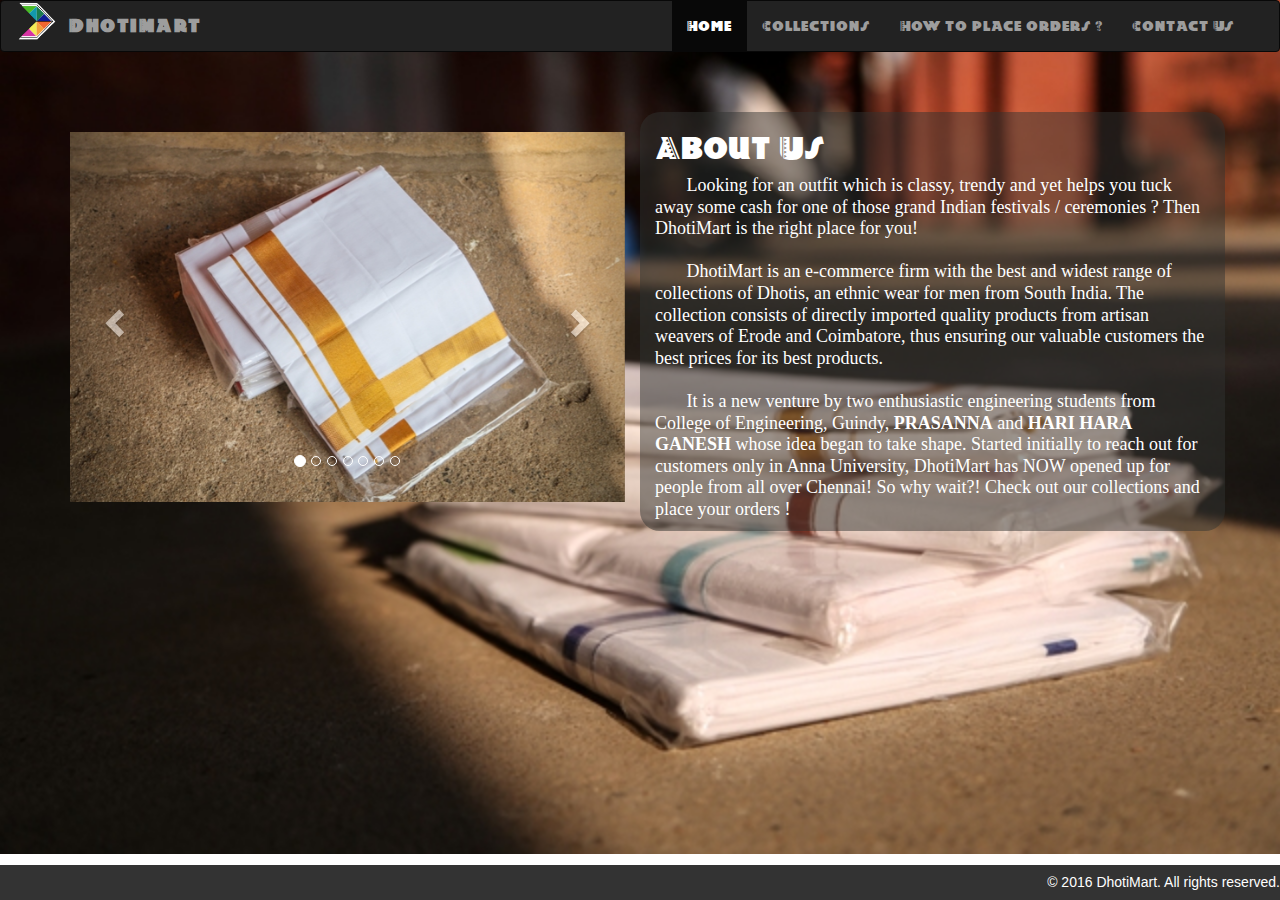
<file: index.html>
<!DOCTYPE html>
<html lang="en">
<head>
  <title>DhotiMart</title>
  <link rel="shortcut icon" href="images\logo.png">
  <meta charset="utf-8">
  <link rel="stylesheet" type="text/css" href="css\index.css">
  <meta name="viewport" content="width=device-width, initial-scale=1">
  <link rel="stylesheet" href="http://maxcdn.bootstrapcdn.com/bootstrap/3.3.5/css/bootstrap.min.css">
  <script src="https://ajax.googleapis.com/ajax/libs/jquery/1.11.3/jquery.min.js"></script>
  <script src="http://maxcdn.bootstrapcdn.com/bootstrap/3.3.5/js/bootstrap.min.js"></script>
  
  </head>
<body>

<nav class="navbar navbar-inverse">
  <div class="container-fluid">
    <div class="navbar-header">
      <button type="button" class="navbar-toggle" data-toggle="collapse" data-target="#myNavbar">
        <span class="icon-bar"></span>
        <span class="icon-bar"></span>
        <span class="icon-bar"></span>                        
      </button>
	  <img src="images\logo.png" height="40" width="40" style="float:left;"/>
      <a class="navbar-brand" href="#"><b>&nbsp;&nbsp;DhotiMart</b></a>
    </div>
    <div class="collapse navbar-collapse navbar-right" id="myNavbar">
      <ul class="nav navbar-nav">
        <li class="active"><a href="#">Home</a></li>
        <li><a href="collections.html">Collections</a></li>
		<li><a href="orders.html">How to place orders ?</a></li>
		<li><a href="contactus.html">Contact Us</a></li>
      </ul>
     
    </div>
  </div>
</nav>


	<!--<div class="container" id="inner">
	<div class="row">
		<div class="col-md-1 " id="cs" >
			<img src="images\aa.jpg" height="100" width="100">
		</div>
		<div class="col-md-10 center">
			<h1 class="text-center" style="font-family:black caps">DhotiMart</h1>
			<h4 class="text-center" style="font-family:black caps;margin-left:14%"><em>Back to Tradition</em></h4>
		</div>
		
	</div>
	<hr>--><br><br>
	<div class="container">
	
	<div class="row">
			<div class="col-md-6 col-xs-12" style="border-radius:15px box-shadow: 10px 10px white">
				<br><div id="myCarousel" class="carousel slide" data-ride="carousel">
				<!-- Indicators -->
					<ol class="carousel-indicators">
						<li data-target="#myCarousel" data-slide-to="0" class="active"></li>
						<li data-target="#myCarousel" data-slide-to="1"></li>
						<li data-target="#myCarousel" data-slide-to="2"></li>
						<li data-target="#myCarousel" data-slide-to="3"></li>
						<li data-target="#myCarousel" data-slide-to="4"></li>
						<li data-target="#myCarousel" data-slide-to="5"></li>
						<li data-target="#myCarousel" data-slide-to="5"></li>
						
					</ol>

				<!-- Wrapper for slides -->
				<div class="carousel-inner" role="listbox">
					<div class="item active">
						<img src="images/i6.jpg" alt="i6" width="460" height="400">
					</div>
					<div class="item">
						<img src="images/i1.png" alt="i1" width="460" height="400">
					</div>
					<div class="item">
						<img src="images/i8.png" alt="i8" width="460" height="400">
					</div>
					<div class="item">
						<img src="images/i4.jpg" alt="i4" width="460" height="400">
					</div>
					<div class="item">
						<img src="images/i3.png" alt="i3" width="460" height="400">
					</div>
					<div class="item">
						<img src="images/i2.png" alt="i2" width="460" height="400">
					</div>
					<div class="item">
						<img src="images/i7.jpg" alt="i7" width="460" height="400">
					</div>
				</div>

				<!-- Left and right controls -->
				<a class="left carousel-control" href="#myCarousel" role="button" data-slide="prev">
				<span class="glyphicon glyphicon-chevron-left" aria-hidden="true"></span>
				<span class="sr-only">Previous</span>
				</a>
				<a class="right carousel-control" href="#myCarousel" role="button" data-slide="next">
				<span class="glyphicon glyphicon-chevron-right" aria-hidden="true"></span>
				<span class="sr-only">Next</span>
				</a>
				</div>
			</div>
				<!--<div class="col-md-1 col-xs-12"><br></div>-->
			<div class="col-md-6 col-xs-12" style="background-color:rgba(49, 51, 49, 0.49); border-radius:20px;">
<h2 style="color:white; font-family:holy;">About Us</h2>
<p>
<font face="Times New Roman" color="white" style="line-height:120%";><h4>&nbsp;&nbsp;&nbsp;&nbsp;&nbsp;&nbsp;
Looking for an outfit which is classy, trendy and yet helps you tuck away some cash for one of those grand Indian festivals / ceremonies ? Then DhotiMart is the right place for you!<br>
<br>
&nbsp;&nbsp;&nbsp;&nbsp;&nbsp;&nbsp;
DhotiMart is an e-commerce firm with the best and widest range of collections of Dhotis, an ethnic wear for men from South India. The collection consists of directly imported quality products from artisan weavers of Erode and Coimbatore, thus ensuring our valuable customers the best prices for its best products.<br> 
<br>
&nbsp;&nbsp;&nbsp;&nbsp;&nbsp;&nbsp;
It is a new venture by two enthusiastic engineering students from College of Engineering, Guindy, <b>PRASANNA</b> and <b>HARI HARA GANESH</b> whose idea began to take shape. Started initially to reach out for customers only in Anna University, DhotiMart has NOW opened up for people from all over Chennai! So why wait?! Check out our collections and place your orders !
</h4></font></p>		
		</div>


</div></div>			
<br>

<footer class="navbar-stativc-bottom" style="margin-bottom:0px;">
	<div class="text-right"><h5><font color="white">&copy;&nbsp;2016&nbsp;DhotiMart. All rights reserved.</font></h5></div>
</footer>
</body>
</html>
</file>
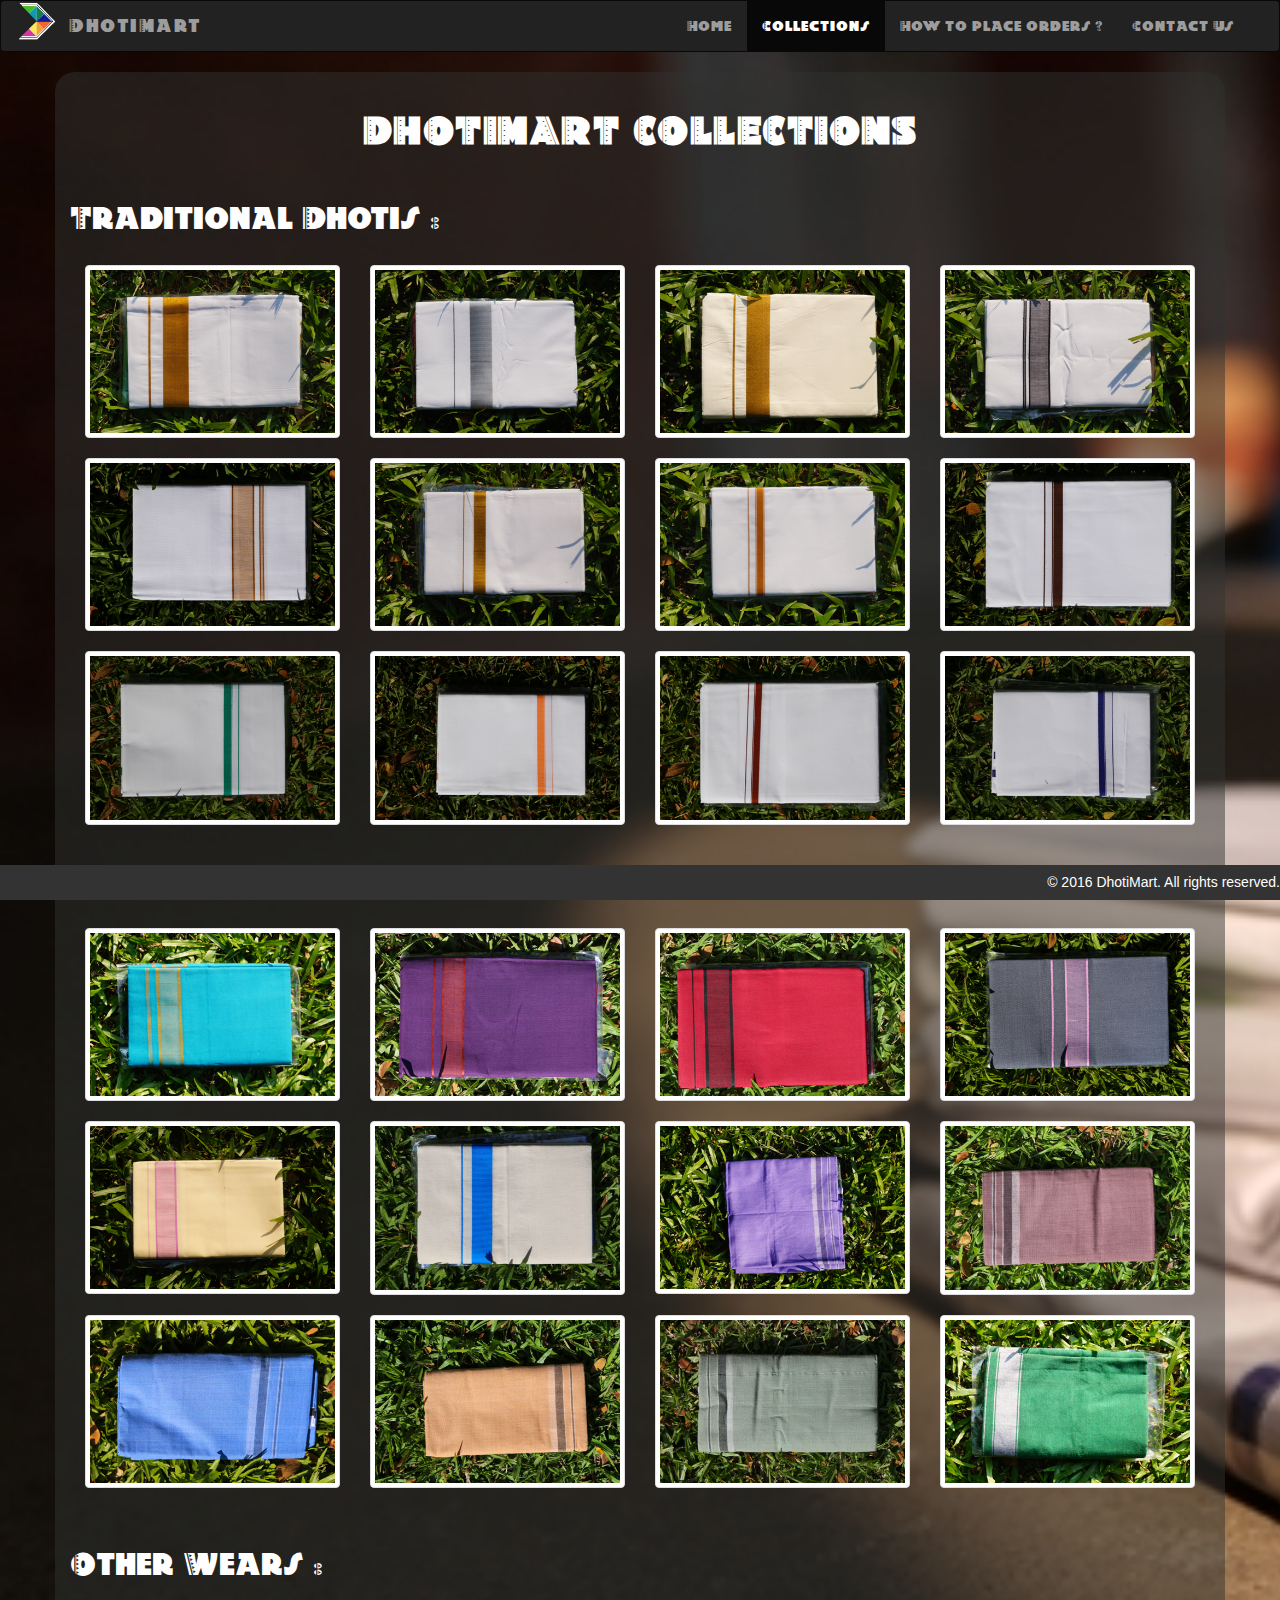
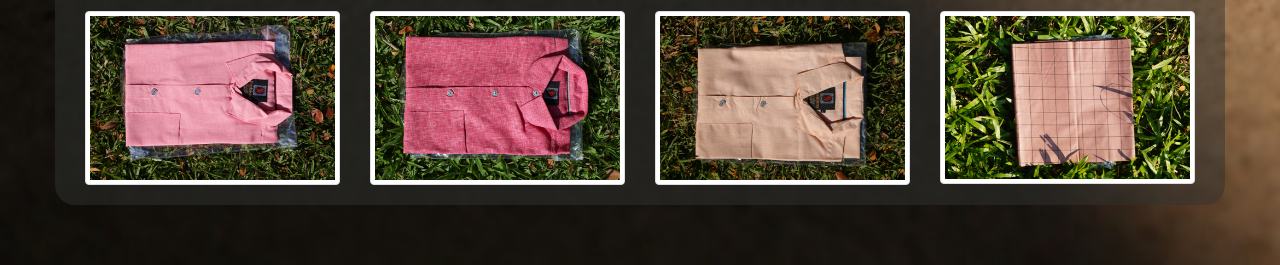
<file: collections.html>
<!DOCTYPE html>
<html lang="en">
<head>
  <title>DhotiMart</title>
  <link rel="shortcut icon" href="images\logo.png">
  <meta charset="utf-8">
  <meta name="viewport" content="width=device-width, initial-scale=1">
  <link rel="stylesheet" type="text/css" href="css\index.css">
  <link rel="stylesheet" href="http://maxcdn.bootstrapcdn.com/bootstrap/3.3.5/css/bootstrap.min.css">
  <script src="https://ajax.googleapis.com/ajax/libs/jquery/1.11.3/jquery.min.js"></script>
  <script src="http://maxcdn.bootstrapcdn.com/bootstrap/3.3.5/js/bootstrap.min.js"></script>
  </head>
<body>


  
<nav class="navbar navbar-inverse">
  <div class="container-fluid">
    <div class="navbar-header">
      <button type="button" class="navbar-toggle" data-toggle="collapse" data-target="#myNavbar">
        <span class="icon-bar"></span>
        <span class="icon-bar"></span>
        <span class="icon-bar"></span>                        
      </button>
	  <img src="images\logo.png" height="40" width="40" style="float:left;"/>
      <a class="navbar-brand" href="#">&nbsp;&nbsp;DhotiMart</a>
    </div>
    <div class="collapse navbar-collapse navbar-right" id="myNavbar">
      <ul class="nav navbar-nav">
        <li><a href="index.html">Home</a></li>
        <li class="active"><a href="#">Collections</a></li>
		<li><a href="orders.html">How to place orders ?</a></li>
		<li><a href="contactus.html">Contact Us</a></li>
      </ul>
     
    </div>
  </div>
</nav>


<div class="container" style="background-color:rgba(49, 51, 49, 0.49); border-radius:20px;">
	<br>
	<h1 class="text-center" style="color:white;"><b style="font-family:holy; letter-spacing:1.5px;">DHOTIMART COLLECTIONS</b></h1>
    <br>
	<h2 style="color:white;  font-family:holy;">Traditional Dhotis :</h2><br>
	<div class="row">
	<div class="col-md-12">
	<!--image1-->
      <div class="col-lg-3 col-sm-3 col-xs-6">
	  <a title="DM01" href="#myModal1" role="button" data-toggle="modal" class="thumbnail">
	  <img src="images/products/dm01.png"></a>
	  <!-- Modal -->
  <div class="modal fade" id="myModal1" role="dialog">
    <div class="modal-dialog">
    
      <!-- Modal content-->
      <div class="modal-content">
        <div class="modal-header">
          <button type="button" class="close" data-dismiss="modal">&times;</button>
          <h2 class="modal-title">DM01 - SUPER GOLD JHARIKA</h2>
        </div>
        <div class="modal-body">
          <p>
		  - Product Code	: DM01<br>
		  - Length			: 2.00 metres<br>
		  - Fully bleached Rich Cotton<br>
		  - 4cm Gold Jarikai Border<br><br>
		  <h1 class="text-center"><b><font face="rupee">` 360</font></b></h1><br><br>
		  <h3><b>Place your order:
		  <br>&nbsp&nbsp&nbsp&nbsp&nbsp&nbsp<span class="glyphicon glyphicon-earphone"></span>&nbsp&nbsp8973099704 / 9698936113</b></h3>
		  
		
		  </p>
        </div>
        <div class="modal-footer">
          <button type="button" class="btn btn-default" data-dismiss="modal">Close</button>
        </div>
      </div>
      
    </div>
  </div>
  
	  </div>
<!--image2-->
      <div class="col-lg-3 col-sm-3 col-xs-6"><a title="DM02" href="#myModal2" role="button" data-toggle="modal" class="thumbnail">
	  <img src="images/products/dm02.png"></a>
	  <!-- Modal -->
  <div class="modal fade" id="myModal2" role="dialog">
    <div class="modal-dialog">
    
      <!-- Modal content-->
      <div class="modal-content">
        <div class="modal-header">
          <button type="button" class="close" data-dismiss="modal">&times;</button>
          <h2 class="modal-title">DM02 - SUPER SILVER JHARIKA</h2>
        </div>
        <div class="modal-body">
          <p>
		  - Product Code	: DM02<br>
		  - Length			: 2.00 metres<br>
		  - Fully bleached Fine Tex Cotton<br>
		  - 4cm Silver Jarikai Border<br><br>
		  <h1 class="text-center"><b><font face="rupee">` 360</font></b></h1><br><br>
		  <h3><b>Place your order:
		  <br>&nbsp&nbsp&nbsp&nbsp&nbsp&nbsp<span class="glyphicon glyphicon-earphone"></span>&nbsp&nbsp8973099704 / 9698936113</b></h3>
		</p>
        </div>
        <div class="modal-footer">
          <button type="button" class="btn btn-default" data-dismiss="modal">Close</button>
        </div>
      </div>
      
    </div>
  </div>
  
	  </div>
         <!--image3-->
	 <div class="col-lg-3 col-sm-3 col-xs-6"><a title="DM03" href="#myModal3" role="button" data-toggle="modal" class="thumbnail">
	 <img src="images/products/dm03.png"></a>
	 <!-- Modal -->
  <div class="modal fade" id="myModal3" role="dialog">
    <div class="modal-dialog">
    
      <!-- Modal content-->
      <div class="modal-content">
        <div class="modal-header">
          <button type="button" class="close" data-dismiss="modal">&times;</button>
          <h2 class="modal-title">DM03 - CREAM GOLD JHARIKA</h2>
        </div>
        <div class="modal-body">
          <p>
		  - Product Code	: DM03<br>
		  - Length			: 2.00 metres<br>
		  - Cream coloured Cotton<br>
		  - 3cm Gold Jarikai Border<br><br>
		  <h1 class="text-center"><b><font face="rupee">` 320</font></b></h1><br><br>
		  <h3><b>Place your order:
		  <br>&nbsp&nbsp&nbsp&nbsp&nbsp&nbsp<span class="glyphicon glyphicon-earphone"></span>&nbsp&nbsp8973099704 / 9698936113</b></h3>
		  </p>
        </div>
        <div class="modal-footer">
          <button type="button" class="btn btn-default" data-dismiss="modal">Close</button>
        </div>
      </div>
      
    </div>
  </div>
  
	 </div>
	 <!--image4-->
      <div class="col-lg-3 col-sm-3 col-xs-6"><a title="DM04" href="#myModal4" role="button" data-toggle="modal" class="thumbnail">
	  <img src="images/products/dm04.png"></a>
	  <!-- Modal -->
  <div class="modal fade" id="myModal4" role="dialog">
    <div class="modal-dialog">
    
      <!-- Modal content-->
      <div class="modal-content">
        <div class="modal-header">
          <button type="button" class="close" data-dismiss="modal">&times;</button>
          <h2 class="modal-title">DM04 - XYLO COLOUR JHARIKA</h2>
        </div>
        <div class="modal-body">
          <p>
		  - Product Code	: DM04<br>
		  - Length			: 2.00 metres<br>
		  - White coloured Cotton<br>
		  - 3cm Gold Jarikai Border<br>
		  - Border Colours :<br>
		  <div style="background-color:#656060; height:20px; width:20px; border:1px solid #000;">&nbsp;&nbsp;&nbsp;&nbsp;&nbsp;&nbsp;Black</div><br>
		  
		  <br><br>
		  <h1 class="text-center"><b><font face="rupee">` 220</font></b></h1><br><br>
		  <h3><b>Place your order:
		  <br>&nbsp&nbsp&nbsp&nbsp&nbsp&nbsp<span class="glyphicon glyphicon-earphone"></span>&nbsp&nbsp8973099704 / 9698936113</b></h3>
		  </p>
        </div>
        <div class="modal-footer">
          <button type="button" class="btn btn-default" data-dismiss="modal">Close</button>
        </div>
      </div>
      
    </div>
  </div>
  
	  </div>
	 <!--image4a-->
      <div class="col-lg-3 col-sm-3 col-xs-6"><a title="DM04" href="#myModal4a" role="button" data-toggle="modal" class="thumbnail">
	  <img src="images/products/dm04a.png"></a>
	  <!-- Modal -->
  <div class="modal fade" id="myModal4a" role="dialog">
    <div class="modal-dialog">
    
      <!-- Modal content-->
      <div class="modal-content">
        <div class="modal-header">
          <button type="button" class="close" data-dismiss="modal">&times;</button>
          <h2 class="modal-title">DM04 - XYLO COLOUR JHARIKA</h2>
        </div>
        <div class="modal-body">
          <p>
		  - Product Code	: DM04<br>
		  - Length			: 2.00 metres<br>
		  - White coloured Cotton<br>
		  - 3cm Gold Jarikai Border<br>
		  - Border Colours :<br>
		  <div style="background-color:#f5d580; height:20px; width:20px; border:1px solid #000;">&nbsp;&nbsp;&nbsp;&nbsp;&nbsp;&nbsp;Biscuit</div><br>
		  <br><br>
		  <h1 class="text-center"><b><font face="rupee">` 220</font></b></h1><br><br>
		  <h3><b>Place your order:
		  <br>&nbsp&nbsp&nbsp&nbsp&nbsp&nbsp<span class="glyphicon glyphicon-earphone"></span>&nbsp&nbsp8973099704 / 9698936113</b></h3>
		  </p>
        </div>
        <div class="modal-footer">
          <button type="button" class="btn btn-default" data-dismiss="modal">Close</button>
        </div>
      </div>
      
    </div>
  </div>
  
	  </div>
	  
      <!--image5-->
	  <div class="col-lg-3 col-sm-3 col-xs-6"><a title="DM05" href="#myModal5" role="button" data-toggle="modal" class="thumbnail">
	  <img src="images/products/dm05.png"></a>
	  <!-- Modal -->
  <div class="modal fade" id="myModal5" role="dialog">
    <div class="modal-dialog">
    
      <!-- Modal content-->
      <div class="modal-content">
        <div class="modal-header">
          <button type="button" class="close" data-dismiss="modal">&times;</button>
          <h2 class="modal-title">DM05 - GOLD JHARIKA</h2>
        </div>
        <div class="modal-body">
          <p>
		  - Product Code	: DM05<br>
		  - Length			: 2.00 metres<br>
		  - Full bleached Rich Cotton<br>
		  - 2cm Gold Jarikai Border<br>
		  <br><br>
		  <h1 class="text-center"><b><font face="rupee">` 340</font></b></h1><br><br>
		  <h3><b>Place your order:
		  <br>&nbsp&nbsp&nbsp&nbsp&nbsp&nbsp<span class="glyphicon glyphicon-earphone"></span>&nbsp&nbsp8973099704 / 9698936113</b></h3>
		  </p>
        </div>
        <div class="modal-footer">
          <button type="button" class="btn btn-default" data-dismiss="modal">Close</button>
        </div>
      </div>
      
    </div>
  </div>
  
	  </div>
      
<!--image6-->
	  <div class="col-lg-3 col-sm-3 col-xs-6"><a title="DM06" href="#myModal6" role="button" data-toggle="modal" class="thumbnail">
	  <img src="images/products/dm06.png"></a>
	  <!-- Modal -->
  <div class="modal fade" id="myModal6" role="dialog">
    <div class="modal-dialog">
    
      <!-- Modal content-->
      <div class="modal-content">
        <div class="modal-header">
          <button type="button" class="close" data-dismiss="modal">&times;</button>
          <h2 class="modal-title">DM06 - RHYTHM COTTON</h2>
        </div>
        <div class="modal-body">
          <p><p>
		  - Product Code	: DM06<br>
		  - Length			: 2.00 metres<br>
		  - White coloured Cotton<br>
		  - 1cm Gold Jarikai Border<br>
		  - Border Colours :<br>
		  <div style="background-color:#927017; height:20px; width:20px; border:1px solid #000;">&nbsp;&nbsp;&nbsp;&nbsp;&nbsp;&nbsp;Biscuit</div><br>
		  <br><br>
		  <h1 class="text-center"><b><font face="rupee">` 280</font></b></h1><br><br>
		  <h3><b>Place your order:
		  <br>&nbsp&nbsp&nbsp&nbsp&nbsp&nbsp<span class="glyphicon glyphicon-earphone"></span>&nbsp&nbsp8973099704 / 9698936113</b></h3>
		  </p>
        </div>
        <div class="modal-footer">
          <button type="button" class="btn btn-default" data-dismiss="modal">Close</button>
        </div>
      </div>
      
    </div>
  </div>
  
	  </div>
	  <!--image6a-->
	  <div class="col-lg-3 col-sm-3 col-xs-6"><a title="DM06" href="#myModal6a" role="button" data-toggle="modal" class="thumbnail">
	  <img src="images/products/dm06a.png"></a>
	  <!-- Modal -->
  <div class="modal fade" id="myModal6a" role="dialog">
    <div class="modal-dialog">
    
      <!-- Modal content-->
      <div class="modal-content">
        <div class="modal-header">
          <button type="button" class="close" data-dismiss="modal">&times;</button>
          <h2 class="modal-title">DM06 - RHYTHM COTTON</h2>
        </div>
        <div class="modal-body">
          <p><p>
		  - Product Code	: DM06<br>
		  - Length			: 2.00 metres<br>
		  - White coloured Cotton<br>
		  - 1cm Gold Jarikai Border<br>
		  - Border Colours :<br>
		  <div style="background-color:#5a142a; height:20px; width:20px; border:1px solid #000;">&nbsp;&nbsp;&nbsp;&nbsp;&nbsp;&nbsp;Brown</div><br>
		  <br><br>
		  <h1 class="text-center"><b><font face="rupee">` 280</font></b></h1><br><br>
		  <h3><b>Place your order:
		  <br>&nbsp&nbsp&nbsp&nbsp&nbsp&nbsp<span class="glyphicon glyphicon-earphone"></span>&nbsp&nbsp8973099704 / 9698936113</b></h3>
		  </p>
        </div>
        <div class="modal-footer">
          <button type="button" class="btn btn-default" data-dismiss="modal">Close</button>
        </div>
      </div>
      
    </div>
  </div>
  
	  </div>
	  <!--image6b-->
	  <div class="col-lg-3 col-sm-3 col-xs-6"><a title="DM06" href="#myModal6b" role="button" data-toggle="modal" class="thumbnail">
	  <img src="images/products/dm06b.png"></a>
	  <!-- Modal -->
  <div class="modal fade" id="myModal6b" role="dialog">
    <div class="modal-dialog">
    
      <!-- Modal content-->
      <div class="modal-content">
        <div class="modal-header">
          <button type="button" class="close" data-dismiss="modal">&times;</button>
          <h2 class="modal-title">DM06 - RHYTHM COTTON</h2>
        </div>
        <div class="modal-body">
          <p><p>
		  - Product Code	: DM06<br>
		  - Length			: 2.00 metres<br>
		  - White coloured Cotton<br>
		  - 1cm Gold Jarikai Border<br>
		  - Border Colours :<br>
		  <div style="background-color:#13a948; height:20px; width:20px; border:1px solid #000;">&nbsp;&nbsp;&nbsp;&nbsp;&nbsp;&nbsp;ParrotGreen</div><br>
		  <br><br>
		  <h1 class="text-center"><b><font face="rupee">` 280</font></b></h1><br><br>
		  <h3><b>Place your order:
		  <br>&nbsp&nbsp&nbsp&nbsp&nbsp&nbsp<span class="glyphicon glyphicon-earphone"></span>&nbsp&nbsp8973099704 / 9698936113</b></h3>
		  </p>
        </div>
        <div class="modal-footer">
          <button type="button" class="btn btn-default" data-dismiss="modal">Close</button>
        </div>
      </div>
      
    </div>
  </div>
  
	  </div>
	  <!--image6c-->
	  <div class="col-lg-3 col-sm-3 col-xs-6"><a title="DM06" href="#myModal6c" role="button" data-toggle="modal" class="thumbnail">
	  <img src="images/products/dm06c.png"></a>
	  <!-- Modal -->
  <div class="modal fade" id="myModal6c" role="dialog">
    <div class="modal-dialog">
    
      <!-- Modal content-->
      <div class="modal-content">
        <div class="modal-header">
          <button type="button" class="close" data-dismiss="modal">&times;</button>
          <h2 class="modal-title">DM06 - RHYTHM COTTON</h2>
        </div>
        <div class="modal-body">
          <p><p>
		  - Product Code	: DM06<br>
		  - Length			: 2.00 metres<br>
		  - White coloured Cotton<br>
		  - 1cm Gold Jarikai Border<br>
		  - Border Colours :<br>
		  <div style="background-color:#f4a22c; height:20px; width:20px; border:1px solid #000;">&nbsp;&nbsp;&nbsp;&nbsp;&nbsp;&nbsp;Saffron</div><br>
		  <br><br>
		  <h1 class="text-center"><b><font face="rupee">` 280</font></b></h1><br><br>
		  <h3><b>Place your order:
		  <br>&nbsp&nbsp&nbsp&nbsp&nbsp&nbsp<span class="glyphicon glyphicon-earphone"></span>&nbsp&nbsp8973099704 / 9698936113</b></h3>
		  </p>
        </div>
        <div class="modal-footer">
          <button type="button" class="btn btn-default" data-dismiss="modal">Close</button>
        </div>
      </div>
      
    </div>
  </div>
  
	  </div>
	  <!--image6d-->
	  <div class="col-lg-3 col-sm-3 col-xs-6"><a title="DM06" href="#myModal6d" role="button" data-toggle="modal" class="thumbnail">
	  <img src="images/products/dm06d.png"></a>
	  <!-- Modal -->
  <div class="modal fade" id="myModal6d" role="dialog">
    <div class="modal-dialog">
    
      <!-- Modal content-->
      <div class="modal-content">
        <div class="modal-header">
          <button type="button" class="close" data-dismiss="modal">&times;</button>
          <h2 class="modal-title">DM06 - RHYTHM COTTON</h2>
        </div>
        <div class="modal-body">
          <p><p>
		  - Product Code	: DM06<br>
		  - Length			: 2.00 metres<br>
		  - White coloured Cotton<br>
		  - 1cm Gold Jarikai Border<br>
		  - Border Colours :<br>
		  <div style="background-color:#5a142a; height:20px; width:20px; border:1px solid #000;">&nbsp;&nbsp;&nbsp;&nbsp;&nbsp;&nbsp;Maroon</div><br>
		  <br><br>
		  <h1 class="text-center"><b><font face="rupee">` 280</font></b></h1><br><br>
		  <h3><b>Place your order:
		  <br>&nbsp&nbsp&nbsp&nbsp&nbsp&nbsp<span class="glyphicon glyphicon-earphone"></span>&nbsp&nbsp8973099704 / 9698936113</b></h3>
		  </p>
        </div>
        <div class="modal-footer">
          <button type="button" class="btn btn-default" data-dismiss="modal">Close</button>
        </div>
      </div>
      
    </div>
  </div>
  
	  </div>
	  <!--image6e-->
	  <div class="col-lg-3 col-sm-3 col-xs-6"><a title="DM06" href="#myModal6e" role="button" data-toggle="modal" class="thumbnail">
	  <img src="images/products/dm06e.png"></a>
	  <!-- Modal -->
  <div class="modal fade" id="myModal6e" role="dialog">
    <div class="modal-dialog">
    
      <!-- Modal content-->
      <div class="modal-content">
        <div class="modal-header">
          <button type="button" class="close" data-dismiss="modal">&times;</button>
          <h2 class="modal-title">DM06 - RHYTHM COTTON</h2>
        </div>
        <div class="modal-body">
          <p><p>
		  - Product Code	: DM06<br>
		  - Length			: 2.00 metres<br>
		  - White coloured Cotton<br>
		  - 1cm Gold Jarikai Border<br>
		  - Border Colours :<br>
		  <div style="background-color:#0c175d; height:20px; width:20px; border:1px solid #000;">&nbsp;&nbsp;&nbsp;&nbsp;&nbsp;&nbsp;RoyalBlue</div><br>
		  <br><br>
		  <h1 class="text-center"><b><font face="rupee">` 280</font></b></h1><br><br>
		  <h3><b>Place your order:
		  <br>&nbsp&nbsp&nbsp&nbsp&nbsp&nbsp<span class="glyphicon glyphicon-earphone"></span>&nbsp&nbsp8973099704 / 9698936113</b></h3>
		  </p>
        </div>
        <div class="modal-footer">
          <button type="button" class="btn btn-default" data-dismiss="modal">Close</button>
        </div>
      </div>
      
    </div>
  </div>
  
	  </div>
	  </div>
	  </div>
	  
	  <!------------------------------------------------------------------------------------------------------------------------------------------------>
	  <h2 style="color:white; font-family:holy;">Premam Dhotis :</h2><br>
	  <div class="row">
	<div class="col-md-12">
	  <!--image7-->
	  
	  <div class="col-lg-3 col-sm-3 col-xs-6"><a title="DMP01" href="#myModal7" role="button" data-toggle="modal" class="thumbnail">
	  <img src="images/products/dmp01.png"></a>
	  <!-- Modal -->
  <div class="modal fade" id="myModal7" role="dialog">
    <div class="modal-dialog">
    
      <!-- Modal content-->
      <div class="modal-content">
        <div class="modal-header">
          <button type="button" class="close" data-dismiss="modal">&times;</button>
          <h2 class="modal-title">DMP01 - XYLO COLOUR</h2>
        </div>
        <div class="modal-body">
          <p>
		  - Product Code	: DMP01<br>
		  - Length	:	2.00 metres<br>
		  - Dhoti Colours :<br>
		  <div style="background-color:#1cc4da; height:20px; width:20px; border:1px solid #000;">&nbsp;&nbsp;&nbsp;&nbsp;&nbsp;&nbsp;SkyBlue</div><br>
		  <br><br>
		  <h1 class="text-center"><b><font face="rupee">` 220</font></b></h1><br><br>
		  <h3><b>Place your order:
		  <br>&nbsp&nbsp&nbsp&nbsp&nbsp&nbsp<span class="glyphicon glyphicon-earphone"></span>&nbsp&nbsp8973099704 / 9698936113</b></h3>
		  </p>
        </div>
        <div class="modal-footer">
          <button type="button" class="btn btn-default" data-dismiss="modal">Close</button>
        </div>
      </div>
      
    </div>
  </div>
  
	  </div>
<!--image7a-->
	  <div class="col-lg-3 col-sm-3 col-xs-6"><a title="DMP01" href="#myModal7a" role="button" data-toggle="modal" class="thumbnail">
	  <img src="images/products/dmp01a.png"></a>
	  <!-- Modal -->
  <div class="modal fade" id="myModal7a" role="dialog">
    <div class="modal-dialog">
    
      <!-- Modal content-->
      <div class="modal-content">
        <div class="modal-header">
          <button type="button" class="close" data-dismiss="modal">&times;</button>
          <h2 class="modal-title">DMP01 - XYLO COLOUR</h2>
        </div>
        <div class="modal-body">
          <p>
		  - Product Code	: DMP01<br>
		  - Length	:	2.00 metres<br>
		  - Dhoti Colours :<br>
		  <div style="background-color:#46086d; height:20px; width:20px; border:1px solid #000;">&nbsp;&nbsp;&nbsp;&nbsp;&nbsp;&nbsp;Violet</div><br>
		  <br><br>
		  <h1 class="text-center"><b><font face="rupee">` 220</font></b></h1><br><br>
		  <h3><b>Place your order:
		  <br>&nbsp&nbsp&nbsp&nbsp&nbsp&nbsp<span class="glyphicon glyphicon-earphone"></span>&nbsp&nbsp8973099704 / 9698936113</b></h3>
		  </p>
        </div>
        <div class="modal-footer">
          <button type="button" class="btn btn-default" data-dismiss="modal">Close</button>
        </div>
      </div>
      
    </div>
  </div>
  
	  </div>
	  
<!--image7b-->
	  <div class="col-lg-3 col-sm-3 col-xs-6"><a title="DMP01" href="#myModal7b" role="button" data-toggle="modal" class="thumbnail">
	  <img src="images/products/dmp01b.png"></a>
	  <!-- Modal -->
  <div class="modal fade" id="myModal7b" role="dialog">
    <div class="modal-dialog">
    
      <!-- Modal content-->
      <div class="modal-content">
        <div class="modal-header">
          <button type="button" class="close" data-dismiss="modal">&times;</button>
          <h2 class="modal-title">DMP01 - XYLO COLOUR</h2>
        </div>
        <div class="modal-body">
          <p>
		  - Product Code	: DMP01<br>
		  - Length	:	2.00 metres<br>
		  - Dhoti Colours :<br>
		  <div style="background-color:#da304d; height:20px; width:20px; border:1px solid #000;">&nbsp;&nbsp;&nbsp;&nbsp;&nbsp;&nbsp;Red</div><br>
		  <br><br>
		  <h1 class="text-center"><b><font face="rupee">` 220</font></b></h1><br><br>
		  <h3><b>Place your order:
		  <br>&nbsp&nbsp&nbsp&nbsp&nbsp&nbsp<span class="glyphicon glyphicon-earphone"></span>&nbsp&nbsp8973099704 / 9698936113</b></h3>
		  </p>
        </div>
        <div class="modal-footer">
          <button type="button" class="btn btn-default" data-dismiss="modal">Close</button>
        </div>
      </div>
      
    </div>
  </div>
  
	  </div>
<!--image7c-->
	  <div class="col-lg-3 col-sm-3 col-xs-6"><a title="DMP01" href="#myModal7c" role="button" data-toggle="modal" class="thumbnail">
	  <img src="images/products/dmp01c.png"></a>
	  <!-- Modal -->
  <div class="modal fade" id="myModal7c" role="dialog">
    <div class="modal-dialog">
    
      <!-- Modal content-->
      <div class="modal-content">
        <div class="modal-header">
          <button type="button" class="close" data-dismiss="modal">&times;</button>
          <h2 class="modal-title">DMP01 - XYLO COLOUR</h2>
        </div>
        <div class="modal-body">
          <p>
		  - Product Code	: DMP01<br>
		  - Length	:	2.00 metres<br>
		  - Dhoti Colours :<br>
		  <div style="background-color:#6a7885; height:20px; width:20px; border:1px solid #000;">&nbsp;&nbsp;&nbsp;&nbsp;&nbsp;&nbsp;BluishGrey</div><br>
		  - Dhoti Border Colours :<br>
		  <div style="background-color:#f0780d; height:20px; width:20px; border:1px solid #000;">&nbsp;&nbsp;&nbsp;&nbsp;&nbsp;&nbsp;Orange</div><br>
		  <div style="background-color:#8f8b87; height:20px; width:20px; border:1px solid #000;">&nbsp;&nbsp;&nbsp;&nbsp;&nbsp;&nbsp;Grey</div><br>
		  <br><br>
		  <h1 class="text-center"><b><font face="rupee">` 220</font></b></h1><br><br>
		  <h3><b>Place your order:
		  <br>&nbsp&nbsp&nbsp&nbsp&nbsp&nbsp<span class="glyphicon glyphicon-earphone"></span>&nbsp&nbsp8973099704 / 9698936113</b></h3>
		  </p>
        </div>
        <div class="modal-footer">
          <button type="button" class="btn btn-default" data-dismiss="modal">Close</button>
        </div>
      </div>
      
    </div>
  </div>
  
	  </div>
	  
	  
<!--image8-->
	  <div class="col-lg-3 col-sm-3 col-xs-6"><a title="DMP02" href="#myModal8" role="button" data-toggle="modal" class="thumbnail">
	  <img src="images/products/dmp02.png"></a>
	  <!-- Modal -->
  <div class="modal fade" id="myModal8" role="dialog">
    <div class="modal-dialog">
    
      <!-- Modal content-->
      <div class="modal-content">
        <div class="modal-header">
          <button type="button" class="close" data-dismiss="modal">&times;</button>
          <h2 class="modal-title">DMP02 - XYLO CREAM</h2>
        </div>
        <div class="modal-body">
          <p>
		  - Product Code	: DMP02<br>
		  - Length	:	2.00 metres<br>
		  - Dhoti Colour :<br>
		  <div style="background-color:#f6dda9; height:20px; width:20px; border:1px solid #000;">&nbsp;&nbsp;&nbsp;&nbsp;&nbsp;&nbsp;Cream</div><br>
		  - Border Colours :<br>
		  <div style="background-color:#fa5aaa; height:20px; width:20px; border:1px solid #000;">&nbsp;&nbsp;&nbsp;&nbsp;&nbsp;&nbsp;Pink</div><br>
		  
		  <br><br>
		  <h1 class="text-center"><b><font face="rupee">` 220</font></b></h1><br><br>
		  <h3><b>Place your order:
		  <br>&nbsp&nbsp&nbsp&nbsp&nbsp&nbsp<span class="glyphicon glyphicon-earphone"></span>&nbsp&nbsp8973099704 / 9698936113</b></h3>
		  </p>
        </div>
        <div class="modal-footer">
          <button type="button" class="btn btn-default" data-dismiss="modal">Close</button>
        </div>
      </div>
      
    </div>
  </div>
  
	  </div>
<!--image8a-->
	  <div class="col-lg-3 col-sm-3 col-xs-6"><a title="DMP02" href="#myModal8a" role="button" data-toggle="modal" class="thumbnail">
	  <img src="images/products/dmp02a.png"></a>
	  <!-- Modal -->
  <div class="modal fade" id="myModal8a" role="dialog">
    <div class="modal-dialog">
    
      <!-- Modal content-->
      <div class="modal-content">
        <div class="modal-header">
          <button type="button" class="close" data-dismiss="modal">&times;</button>
          <h2 class="modal-title">DMP02 - XYLO CREAM</h2>
        </div>
        <div class="modal-body">
          <p>
		  - Product Code	: DMP02<br>
		  - Length	:	2.00 metres<br>
		  - Dhoti Colour :<br>
		  <div style="background-color:#eae6e2; height:20px; width:20px; border:1px solid #000;">&nbsp;&nbsp;&nbsp;&nbsp;&nbsp;&nbsp;Sandal</div><br>
		  - Border Colours :<br>
		  <div style="background-color:#0258cb; height:20px; width:20px; border:1px solid #000;">&nbsp;&nbsp;&nbsp;&nbsp;&nbsp;&nbsp;SkyBlue</div><br>
		  <div style="background-color:#b7e396; height:20px; width:20px; border:1px solid #000;">&nbsp;&nbsp;&nbsp;&nbsp;&nbsp;&nbsp;Green</div><br>
		  <div style="background-color:#656060; height:20px; width:20px; border:1px solid #000;">&nbsp;&nbsp;&nbsp;&nbsp;&nbsp;&nbsp;Black</div><br>
		  
		  <br><br>
		  <h1 class="text-center"><b><font face="rupee">` 220</font></b></h1><br><br>
		  <h3><b>Place your order:
		  <br>&nbsp&nbsp&nbsp&nbsp&nbsp&nbsp<span class="glyphicon glyphicon-earphone"></span>&nbsp&nbsp8973099704 / 9698936113</b></h3>
		  </p>
        </div>
        <div class="modal-footer">
          <button type="button" class="btn btn-default" data-dismiss="modal">Close</button>
        </div>
      </div>
      
    </div>
  </div>
  
	  </div>
	  
	  <!--image9-->
	  <div class="col-lg-3 col-sm-3 col-xs-6"><a title="DMP03" href="#myModal9" role="button" data-toggle="modal" class="thumbnail">
	  <img src="images/products/dmp03.png"></a>
	  <!-- Modal -->
  <div class="modal fade" id="myModal9" role="dialog">
    <div class="modal-dialog">
    
      <!-- Modal content-->
      <div class="modal-content">
        <div class="modal-header">
          <button type="button" class="close" data-dismiss="modal">&times;</button>
          <h2 class="modal-title">DMP03 - HILIGHT COTTON</h2>
        </div>
        <div class="modal-body">
          <p>
		  - Product Code	: DMP03<br>
		  - Length	:	2.00 metres<br>
		  - Dhoti Colours :<br>
		  <div style="background-color:#731bcd; height:20px; width:20px; border:1px solid #000;">&nbsp;&nbsp;&nbsp;&nbsp;&nbsp;&nbsp;Violet</div><br>
		  <br><br>
		  <h1 class="text-center"><b><font face="rupee">` 220</font></b></h1><br><br>
		  <h3><b>Place your order:
		  <br>&nbsp&nbsp&nbsp&nbsp&nbsp&nbsp<span class="glyphicon glyphicon-earphone"></span>&nbsp&nbsp8973099704 / 9698936113</b></h3>
		  </p>
        </div>
        <div class="modal-footer">
          <button type="button" class="btn btn-default" data-dismiss="modal">Close</button>
        </div>
      </div>
      
    </div>
  </div>
  
	  </div>
	  <!--image9a-->
	  <div class="col-lg-3 col-sm-3 col-xs-6"><a title="DMP03" href="#myModal9a" role="button" data-toggle="modal" class="thumbnail">
	  <img src="images/products/dmp03a.png"></a>
	  <!-- Modal -->
  <div class="modal fade" id="myModal9a" role="dialog">
    <div class="modal-dialog">
    
      <!-- Modal content-->
      <div class="modal-content">
        <div class="modal-header">
          <button type="button" class="close" data-dismiss="modal">&times;</button>
          <h2 class="modal-title">DMP03 - HILIGHT COTTON</h2>
        </div>
        <div class="modal-body">
          <p>
		  - Product Code	: DMP03<br>
		  - Length	:	2.00 metres<br>
		  - Dhoti Colours :<br>
		  <div style="background-color:#8f647e; height:20px; width:20px; border:1px solid #000;">&nbsp;&nbsp;&nbsp;&nbsp;&nbsp;&nbsp;PinkishBrown</div><br>
		  <br><br>
		  <h1 class="text-center"><b><font face="rupee">` 220</font></b></h1><br><br>
		  <h3><b>Place your order:
		  <br>&nbsp&nbsp&nbsp&nbsp&nbsp&nbsp<span class="glyphicon glyphicon-earphone"></span>&nbsp&nbsp8973099704 / 9698936113</b></h3>
		  </p>
        </div>
        <div class="modal-footer">
          <button type="button" class="btn btn-default" data-dismiss="modal">Close</button>
        </div>
      </div>
      
    </div>
  </div>
  
	  </div>
	  <!--image9b-->
	  <div class="col-lg-3 col-sm-3 col-xs-6"><a title="DMP03" href="#myModal9b" role="button" data-toggle="modal" class="thumbnail">
	  <img src="images/products/dmp03b.png"></a>
	  <!-- Modal -->
  <div class="modal fade" id="myModal9b" role="dialog">
    <div class="modal-dialog">
    
      <!-- Modal content-->
      <div class="modal-content">
        <div class="modal-header">
          <button type="button" class="close" data-dismiss="modal">&times;</button>
          <h2 class="modal-title">DMP03 - HILIGHT COTTON</h2>
        </div>
        <div class="modal-body">
          <p>
		  - Product Code	: DMP03<br>
		  - Length	:	2.00 metres<br>
		  - Dhoti Colours :<br>
		  <div style="background-color:#6c94dc; height:20px; width:20px; border:1px solid #000;">&nbsp;&nbsp;&nbsp;&nbsp;&nbsp;&nbsp;SkyBlue</div><br>
		  <br><br>
		  <h1 class="text-center"><b><font face="rupee">` 220</font></b></h1><br><br>
		  <h3><b>Place your order:
		  <br>&nbsp&nbsp&nbsp&nbsp&nbsp&nbsp<span class="glyphicon glyphicon-earphone"></span>&nbsp&nbsp8973099704 / 9698936113</b></h3>
		  </p>
        </div>
        <div class="modal-footer">
          <button type="button" class="btn btn-default" data-dismiss="modal">Close</button>
        </div>
      </div>
      
    </div>
  </div>
  
	  </div>
	  <!--image9c-->
	  <div class="col-lg-3 col-sm-3 col-xs-6"><a title="DMP03" href="#myModal9c" role="button" data-toggle="modal" class="thumbnail">
	  <img src="images/products/dmp03c.png"></a>
	  <!-- Modal -->
  <div class="modal fade" id="myModal9c" role="dialog">
    <div class="modal-dialog">
    
      <!-- Modal content-->
      <div class="modal-content">
        <div class="modal-header">
          <button type="button" class="close" data-dismiss="modal">&times;</button>
          <h2 class="modal-title">DMP03 - HILIGHT COTTON</h2>
        </div>
        <div class="modal-body">
          <p>
		  - Product Code	: DMP03<br>
		  - Length	:	2.00 metres<br>
		  - Dhoti Colours :<br>
		  <div style="background-color:#f1c873; height:20px; width:20px; border:1px solid #000;">&nbsp;&nbsp;&nbsp;&nbsp;&nbsp;&nbsp;Orange</div><br>
		  <br><br>
		  <h1 class="text-center"><b><font face="rupee">` 220</font></b></h1><br><br>
		  <h3><b>Place your order:
		  <br>&nbsp&nbsp&nbsp&nbsp&nbsp&nbsp<span class="glyphicon glyphicon-earphone"></span>&nbsp&nbsp8973099704 / 9698936113</b></h3>
		  </p>
        </div>
        <div class="modal-footer">
          <button type="button" class="btn btn-default" data-dismiss="modal">Close</button>
        </div>
      </div>
      
    </div>
  </div>
  
	  </div>
	  <!--image9d-->
	  <div class="col-lg-3 col-sm-3 col-xs-6"><a title="DMP03" href="#myModal9d" role="button" data-toggle="modal" class="thumbnail">
	  <img src="images/products/dmp03d.png"></a>
	  <!-- Modal -->
  <div class="modal fade" id="myModal9d" role="dialog">
    <div class="modal-dialog">
    
      <!-- Modal content-->
      <div class="modal-content">
        <div class="modal-header">
          <button type="button" class="close" data-dismiss="modal">&times;</button>
          <h2 class="modal-title">DMP03 - HILIGHT COTTON</h2>
        </div>
        <div class="modal-body">
          <p>
		  - Product Code	: DMP03<br>
		  - Length	:	2.00 metres<br>
		  - Dhoti Colours :<br>
		  <div style="background-color:#a9bd99; height:20px; width:20px; border:1px solid #000;">&nbsp;&nbsp;&nbsp;&nbsp;&nbsp;&nbsp;OliveGreen</div><br>
		  <br><br>
		  <h1 class="text-center"><b><font face="rupee">` 220</font></b></h1><br><br>
		  <h3><b>Place your order:
		  <br>&nbsp&nbsp&nbsp&nbsp&nbsp&nbsp<span class="glyphicon glyphicon-earphone"></span>&nbsp&nbsp8973099704 / 9698936113</b></h3>
		  </p>
        </div>
        <div class="modal-footer">
          <button type="button" class="btn btn-default" data-dismiss="modal">Close</button>
        </div>
      </div>
      
    </div>
  </div>
  
	  </div>
<!--image10-->
	  <div class="col-lg-3 col-sm-3 col-xs-6"><a title="DMP04" href="#myModal10" role="button" data-toggle="modal" class="thumbnail">
	  <img src="images/products/dmp04.png"></a>
	  <!-- Modal -->
  <div class="modal fade" id="myModal10" role="dialog">
    <div class="modal-dialog">
    
      <!-- Modal content-->
      <div class="modal-content">
        <div class="modal-header">
          <button type="button" class="close" data-dismiss="modal">&times;</button>
          <h2 class="modal-title">DMP04 - RM COTTON</h2>
        </div>
        <div class="modal-body">
          <p>
		  - Product Code	: DMP04<br>
		  - Length	:	2.00 metres<br>
		  - Dhoti Colours :<br>
		  <div style="background-color:#156921; height:20px; width:20px; border:1px solid #000;">&nbsp;&nbsp;&nbsp;&nbsp;&nbsp;&nbsp;Green</div><br>
		  <div style="background-color:#3ac5bd; height:20px; width:20px; border:1px solid #000;">&nbsp;&nbsp;&nbsp;&nbsp;&nbsp;&nbsp;SkyBlue</div><br>
		  <div style="background-color:#ab2068; height:20px; width:20px; border:1px solid #000;">&nbsp;&nbsp;&nbsp;&nbsp;&nbsp;&nbsp;Pink</div><br>
		  <div style="background-color:#a99c0f; height:20px; width:20px; border:1px solid #000;">&nbsp;&nbsp;&nbsp;&nbsp;&nbsp;&nbsp;YellowishBrown</div><br>
		  <br><br>
		  <h1 class="text-center"><b><font face="rupee">` 159</font></b></h1><br><br>
		  <h3><b>Place your order:
		  <br>&nbsp&nbsp&nbsp&nbsp&nbsp&nbsp<span class="glyphicon glyphicon-earphone"></span>&nbsp&nbsp8973099704 / 9698936113</b></h3>
		  </p>
        </div>
        <div class="modal-footer">
          <button type="button" class="btn btn-default" data-dismiss="modal">Close</button>
        </div>
      </div>
      
    </div>
  </div></div></div></div>
  <br>
	  
	  <!------------------------------------------------------------------------------------------------------------------------------------------------>
	  <h2 style="color:white; font-family:holy;">Other Wears :</h2><br>
	  <div class="row">
		<div class="col-md-12">
		
	  <!--image11a-->
	  <div class="col-lg-3 col-sm-3 col-xs-6"><a title="DMC01" href="#myModal11a" role="button" data-toggle="modal" class="thumbnail">
	  <img src="images/products/dmc01a.png"></a>
	  <!-- Modal -->
  <div class="modal fade" id="myModal11a" role="dialog">
    <div class="modal-dialog">
    
      <!-- Modal content-->
      <div class="modal-content">
        <div class="modal-header">
          <button type="button" class="close" data-dismiss="modal">&times;</button>
          <h2 class="modal-title">DMC01 - COTTON SHIRTS</h2>
        </div>
        <div class="modal-body">
          <p>
		  - Product Code	: DMC01<br>
		  - Semi Cotton Tradtional Shirts <br>
		  - Size	: M/ L<br>
		  <div style="background-color:#e393a6; height:20px; width:20px; border:1px solid #000;">&nbsp;&nbsp;&nbsp;&nbsp;&nbsp;&nbsp;PalePink</div><br>
		  <br><br>
		  <h1 class="text-center"><b><font face="rupee">` 320</font></b></h1><br><br>
		  <h3><b>Place your order:
		  <br>&nbsp&nbsp&nbsp&nbsp&nbsp&nbsp<span class="glyphicon glyphicon-earphone"></span>&nbsp&nbsp8973099704 / 9698936113</b></h3>
		  </p>
        </div>
        <div class="modal-footer">
          <button type="button" class="btn btn-default" data-dismiss="modal">Close</button>
        </div>
      </div>
      
    </div>
  </div>
  
	  </div>
	  <!--image11b-->
	  <div class="col-lg-3 col-sm-3 col-xs-6"><a title="DMC01" href="#myModal11b" role="button" data-toggle="modal" class="thumbnail">
	  <img src="images/products/dmc01b.png"></a>
	  <!-- Modal -->
  <div class="modal fade" id="myModal11b" role="dialog">
    <div class="modal-dialog">
    
      <!-- Modal content-->
      <div class="modal-content">
        <div class="modal-header">
          <button type="button" class="close" data-dismiss="modal">&times;</button>
          <h2 class="modal-title">DMC01 - COTTON SHIRTS</h2>
        </div>
        <div class="modal-body">
          <p>
		  - Product Code	: DMC01<br>
		  - Semi Cotton Tradtional Shirts <br>
		  - Size	: M/ L<br>
		  <div style="background-color:#d320af; height:20px; width:20px; border:1px solid #000;">&nbsp;&nbsp;&nbsp;&nbsp;&nbsp;&nbsp;Pink</div><br>
		  <div style="background-color:#656060; height:20px; width:20px; border:1px solid #000;">&nbsp;&nbsp;&nbsp;&nbsp;&nbsp;&nbsp;Black</div><br>		 
		  <div style="background-color:#aedfb0; height:20px; width:20px; border:1px solid #000;">&nbsp;&nbsp;&nbsp;&nbsp;&nbsp;&nbsp;LightGreen    </div><br><br><br>
		  <h1 class="text-center"><b><font face="rupee">` 320</font></b></h1><br><br>
		  <h3><b>Place your order:
		  <br>&nbsp&nbsp&nbsp&nbsp&nbsp&nbsp<span class="glyphicon glyphicon-earphone"></span>&nbsp&nbsp8973099704 / 9698936113</b></h3>
		  </p>
        </div>
        <div class="modal-footer">
          <button type="button" class="btn btn-default" data-dismiss="modal">Close</button>
        </div>
      </div>
      
    </div>
  </div>
  
	  </div>
	  <!--image11c-->
	  <div class="col-lg-3 col-sm-3 col-xs-6"><a title="DMC01" href="#myModal11c" role="button" data-toggle="modal" class="thumbnail">
	  <img src="images/products/dmc01c.png"></a>
	  <!-- Modal -->
  <div class="modal fade" id="myModal11c" role="dialog">
    <div class="modal-dialog">
    
      <!-- Modal content-->
      <div class="modal-content">
        <div class="modal-header">
          <button type="button" class="close" data-dismiss="modal">&times;</button>
          <h2 class="modal-title">DMC01 - COTTON SHIRTS</h2>
        </div>
        <div class="modal-body">
          <p>
		  - Product Code	: DMC01<br>
		  - Semi Cotton Tradtional Shirts <br>
		  - Size	: M/ L<br>
		  <div style="background-color:#d8b5a2; height:20px; width:20px; border:1px solid #000;">&nbsp;&nbsp;&nbsp;&nbsp;&nbsp;&nbsp;Cream</div><br>
		  <br><br>
		  <h1 class="text-center"><b><font face="rupee">` 320</font></b></h1><br><br>
		  <h3><b>Place your order:
		  <br>&nbsp&nbsp&nbsp&nbsp&nbsp&nbsp<span class="glyphicon glyphicon-earphone"></span>&nbsp&nbsp8973099704 / 9698936113</b></h3>
		  </p>
        </div>
        <div class="modal-footer">
          <button type="button" class="btn btn-default" data-dismiss="modal">Close</button>
        </div>
      </div>
      
    </div>
  </div>
  
	  </div>

	  <!--image12-->
	  <div class="col-lg-3 col-sm-3 col-xs-6"><a title="DMC02" href="#myModal12" role="button" data-toggle="modal" class="thumbnail">
	  <img src="images/products/dmc02.png"></a>
	  <!-- Modal -->
  <div class="modal fade" id="myModal12" role="dialog">
    <div class="modal-dialog">
    
      <!-- Modal content-->
      <div class="modal-content">
        <div class="modal-header">
          <button type="button" class="close" data-dismiss="modal">&times;</button>
          <h2 class="modal-title">DMC02 - LUNGI</h2>
        </div>
        <div class="modal-body">
          <p>
		  - Product Code	: DMC02<br>
		  - Fine Cotton Lungies<br>
		  <div style="background-color:#725265; height:20px; width:20px; border:1px solid #000;">&nbsp;&nbsp;&nbsp;&nbsp;&nbsp;&nbsp;Brown</div><br>
		  <div style="background-color:#5d30dc; height:20px; width:20px; border:1px solid #000;">&nbsp;&nbsp;&nbsp;&nbsp;&nbsp;&nbsp;Blue</div><br>
		  <div style="background-color:#146d5d; height:20px; width:20px; border:1px solid #000;">&nbsp;&nbsp;&nbsp;&nbsp;&nbsp;&nbsp;Green</div><br>
		  <div style="background-color:#d2c6a8; height:20px; width:20px; border:1px solid #000;">&nbsp;&nbsp;&nbsp;&nbsp;&nbsp;&nbsp;Grey</div><br>
		  <br><br>
		  <h1 class="text-center"><b><font face="rupee">` 220</font></b></h1><br><br>
		  <h3><b>Place your order:
		  <br>&nbsp&nbsp&nbsp&nbsp&nbsp&nbsp<span class="glyphicon glyphicon-earphone"></span>&nbsp&nbsp8973099704 / 9698936113</b></h3>
		  </p>
        </div>
        <div class="modal-footer">
          <button type="button" class="btn btn-default" data-dismiss="modal">Close</button>
        </div>
      </div>
      
    </div>
  </div>
  
	  </div>
	  
		</div>
	</div>
	</div>
	</div>
	</div>
	</div>
	</div>
	</div>
	<br><br><br>
	  
	  <!------------------------------------------------------------------------------------------------------------------------------------------------->
	  <footer class="navbar-stativc-bottom" style="margin-bottom:0px;">
	<div class="text-right"><h5><font color="white">&copy;&nbsp;2016&nbsp;DhotiMart. All rights reserved.</font></h5></div>
</footer>

</body>
</html>
</file>
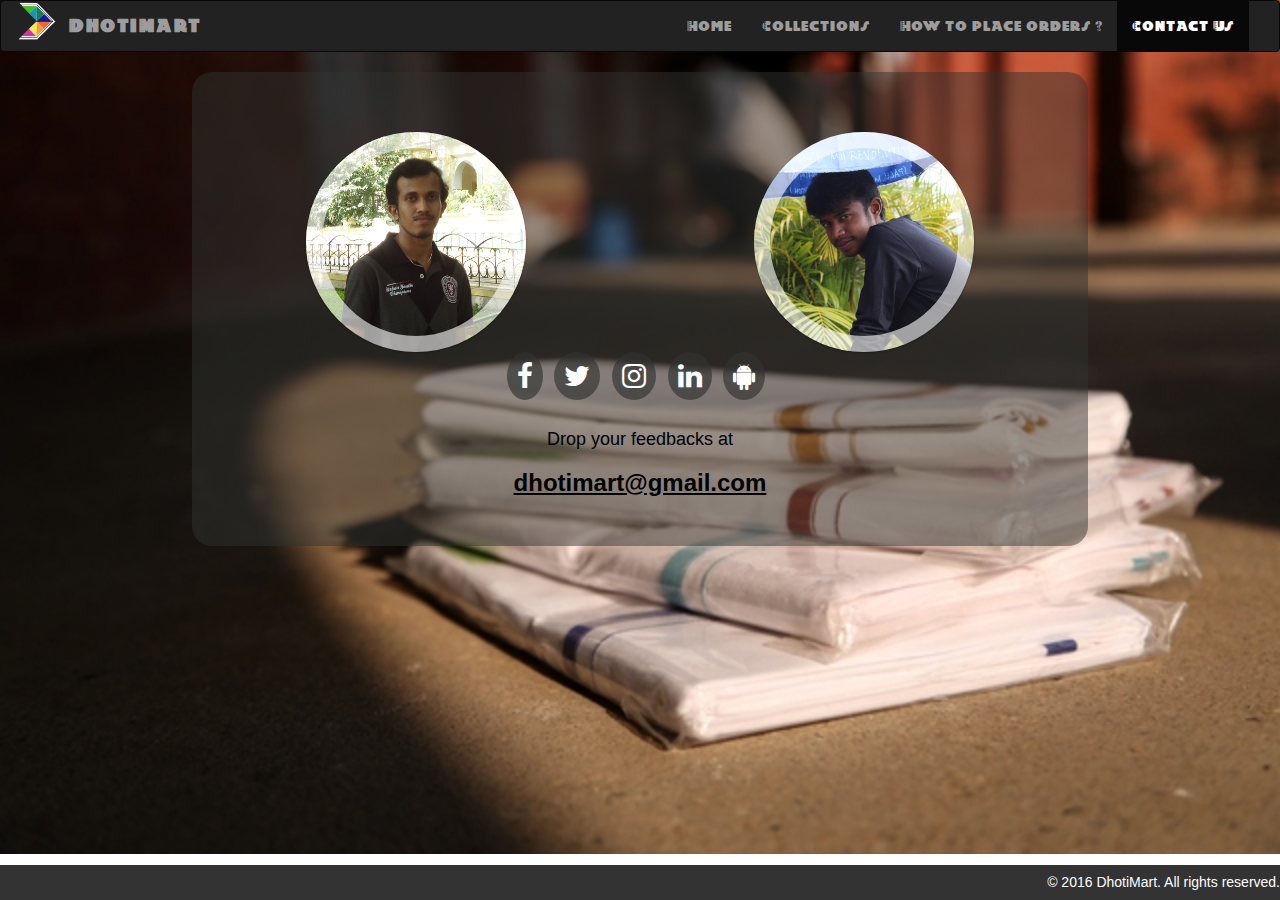
<file: contactus.html>
<!DOCTYPE html>
<html lang="en">
<head>
  <title>DhotiMart</title>
  <link rel="shortcut icon" href="images\logo.png">
  <meta charset="utf-8">
  <meta name="viewport" content="width=device-width, initial-scale=1">
  <link rel="stylesheet" href="http://maxcdn.bootstrapcdn.com/bootstrap/3.3.5/css/bootstrap.min.css">
  <link rel="stylesheet" href="https://maxcdn.bootstrapcdn.com/font-awesome/4.5.0/css/font-awesome.min.css">
  <link rel="stylesheet" href="css\ihover.css">
  <link rel="stylesheet" type="text/css" href="css\index.css">
  <script src="https://ajax.googleapis.com/ajax/libs/jquery/1.11.3/jquery.min.js"></script>
  <script src="http://maxcdn.bootstrapcdn.com/bootstrap/3.3.5/js/bootstrap.min.js"></script>
  <style>

i
{
 background-color:rgba(49, 51, 49, 0.65);
 border-radius: 100%;
 border: 1x solid grey;
 padding:10px;
 color:white;
}
a:hover i{
background-color:white;
color:blue;}
		</style>
  </head>
<body><!-- style="background-image:url('images/DSC03108.jpg'); background-repeat: no-repeat; background-size:cover;">-->


<nav class="navbar navbar-inverse">
  <div class="container-fluid">
    <div class="navbar-header">
      <button type="button" class="navbar-toggle" data-toggle="collapse" data-target="#myNavbar">
        <span class="icon-bar"></span>
        <span class="icon-bar"></span>
        <span class="icon-bar"></span>                        
      </button>
	  <img src="images\logo.png" height="40" width="40" style="float:left;"/>
      <a class="navbar-brand" href="#"><b>&nbsp;&nbsp;DhotiMart</b></a>
    </div>
    <div class="collapse navbar-collapse navbar-right" id="myNavbar">
      <ul class="nav navbar-nav">
        <li><a href="index.html">Home</a></li>
        <li><a href="collections.html">Collections</a></li>
		<li><a href="orders.html">How to place orders ?</a></li>
        <li class="active"><a href="#">Contact Us</a></li>
      </ul>
     
    </div>
  </div>
</nav>
<center>
<div class="row" style="height:100%; width:70%; background-color:rgba(49, 51, 49, 0.49); border-radius:20px;">


<br><br><br>
<center>
  <div class="col-sm-6 col-xs-12">
 
    <!-- normal -->
    <div class="ih-item circle effect3 left_to_right"><a href="#">
        <div class="img"><img src="images/DSC.jpg" alt="img"></div>
        <div class="info"> 
          <h3>Hari Hara Ganesh</h3>
          <p style="font-size:1.2em"><span class="glyphicon glyphicon-earphone"></span>&nbsp;8973099704</p>
        </div></a></div>
    <!-- end normal -->
 
  </div>
  
  <div class="col-sm-6 col-xs-12">
 
    <!-- colored -->
    <div class="ih-item circle colored effect3 right_to_left"><a href="#">
        <div class="img"><img src="images/prass.jpg" alt="img"></div>
        <div class="info">
          <h3>Prasanna</h3>
          <p style="font-size:1.2em"><span class="glyphicon glyphicon-earphone"></span>&nbsp;9698936113</p>
        </div></a></div>
    <!-- end colored -->
 
  </div></center><br><br><br>
  
<a href="https://www.facebook.com/dhotimart/?fref=ts" target="_blank"><i class="fa fa-facebook fa-2x"></i></a>&nbsp;&nbsp;
<i class="fa fa-twitter fa-2x"></i>&nbsp;&nbsp;
<i class="fa fa-instagram fa-2x"></i>&nbsp;&nbsp;
<i class="fa fa-linkedin fa-2x"></i>&nbsp;&nbsp;
<a href="http://app.appsgeyser.com/DHOTI%20MART" target="_blank"><i class="fa fa-android fa-2x"></i></a>&nbsp;&nbsp;
<br><br><center><h4 style="color:black;">Drop your feedbacks at </h4><b><u><h3 style="color:black"> dhotimart@gmail.com </u></b></h3></center><br><br></div>

<br><br><br><br>
  </center>
<footer id="footer" class="navbar-stativc-bottom">
	<div class="text-right"><h5><font color="white">&copy;&nbsp;2016&nbsp;DhotiMart. All rights reserved.</font></h5></div>
</footer>

</body>
</html>
</file>
